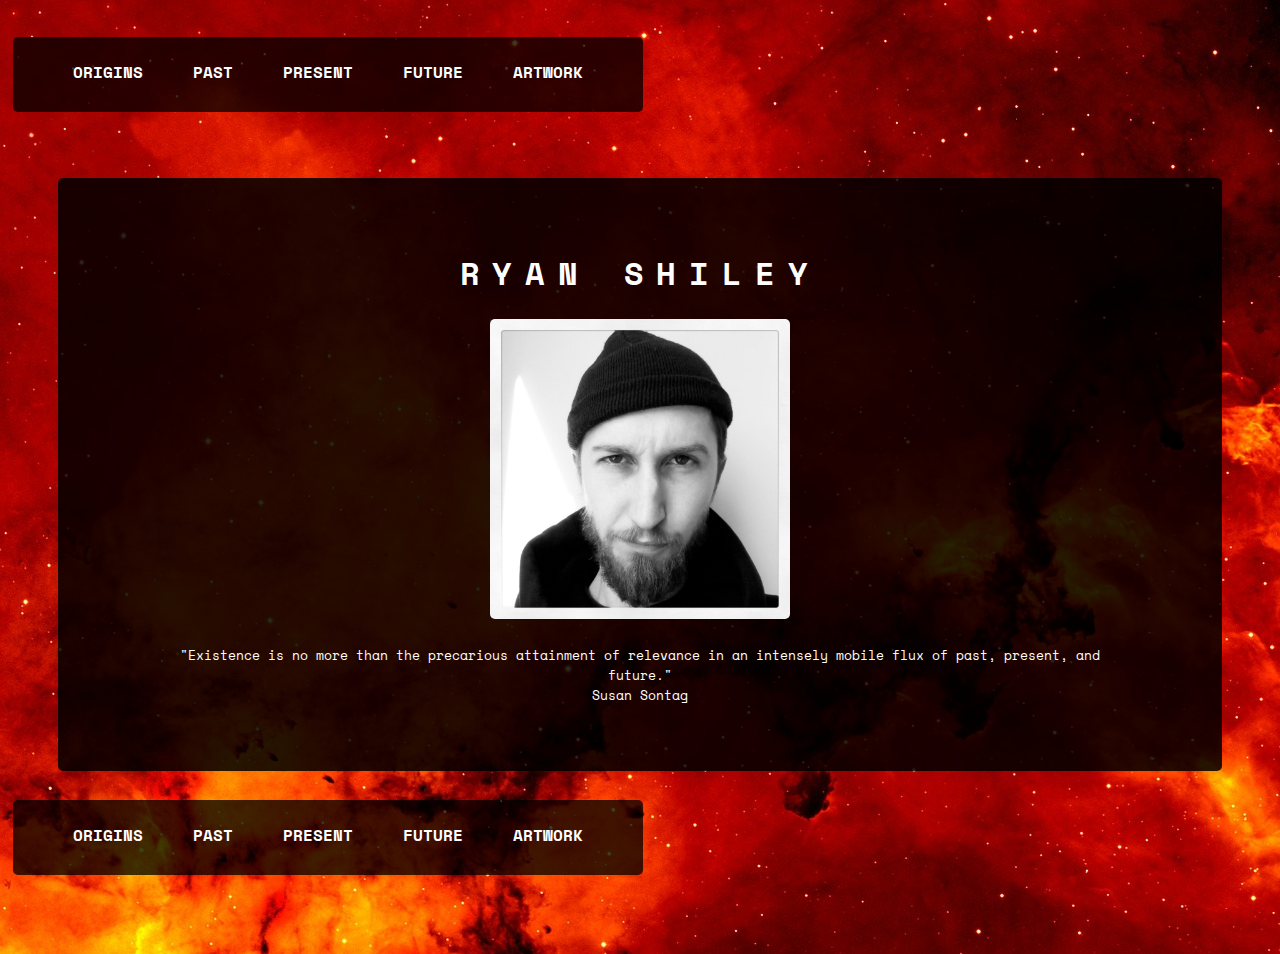
<file: index.html>
<!DOCTYPE html>
<html>
  <head>
    <meta charset="utf-8">
    <title>Existence</title>
    <link rel="stylesheet" type="text/css" href="stylesheet.css">
    <link href="https://fonts.googleapis.com/css?family=Open+Sans|Space+Mono" rel="stylesheet">
  </head>

  <body>

    <div id="nav"><br>

      <div id="nav_wrapper"><br>
        <ul>
          <li><a href="index.html">ORIGINS</a></li>
          <li><a href="past.html">PAST</a></li>
          <li><a href="present.html">PRESENT</a></li>
          <li><a href="future.html">FUTURE</a></li>
          <li><a href="art.html">ARTWORK</a></li>
        </ul>

      </div>

    </div>

    <section class="body-main">

      <!--<h1 class="monicker">Ryan Shiley</h1>-->

      <div class="photo" id="mainImage">

        <h1 class="monicker">Ryan Shiley</h1>

        <img src="artwork/portrait.jpg" class="portrait">

        <blockquote cite = "http://www.azquotes.com/quote/277853">
          <p id="openquote">"Existence is no more than the precarious attainment of relevance in an intensely mobile flux of past, present, and future."<br>Susan Sontag</p>
        </blockquote>

      </div>




    </section>

    <div id="nav"><br>

      <div id="nav_wrapper"><br>
        <ul>
          <li><a href="index.html">ORIGINS</a></li>
          <li><a href="past.html">PAST</a></li>
          <li><a href="present.html">PRESENT</a></li>
          <li><a href="future.html">FUTURE</a></li>
          <li><a href="art.html">ARTWORK</a></li>
        </ul>

      </div>

    </div>



  </body>
</html>
</file>
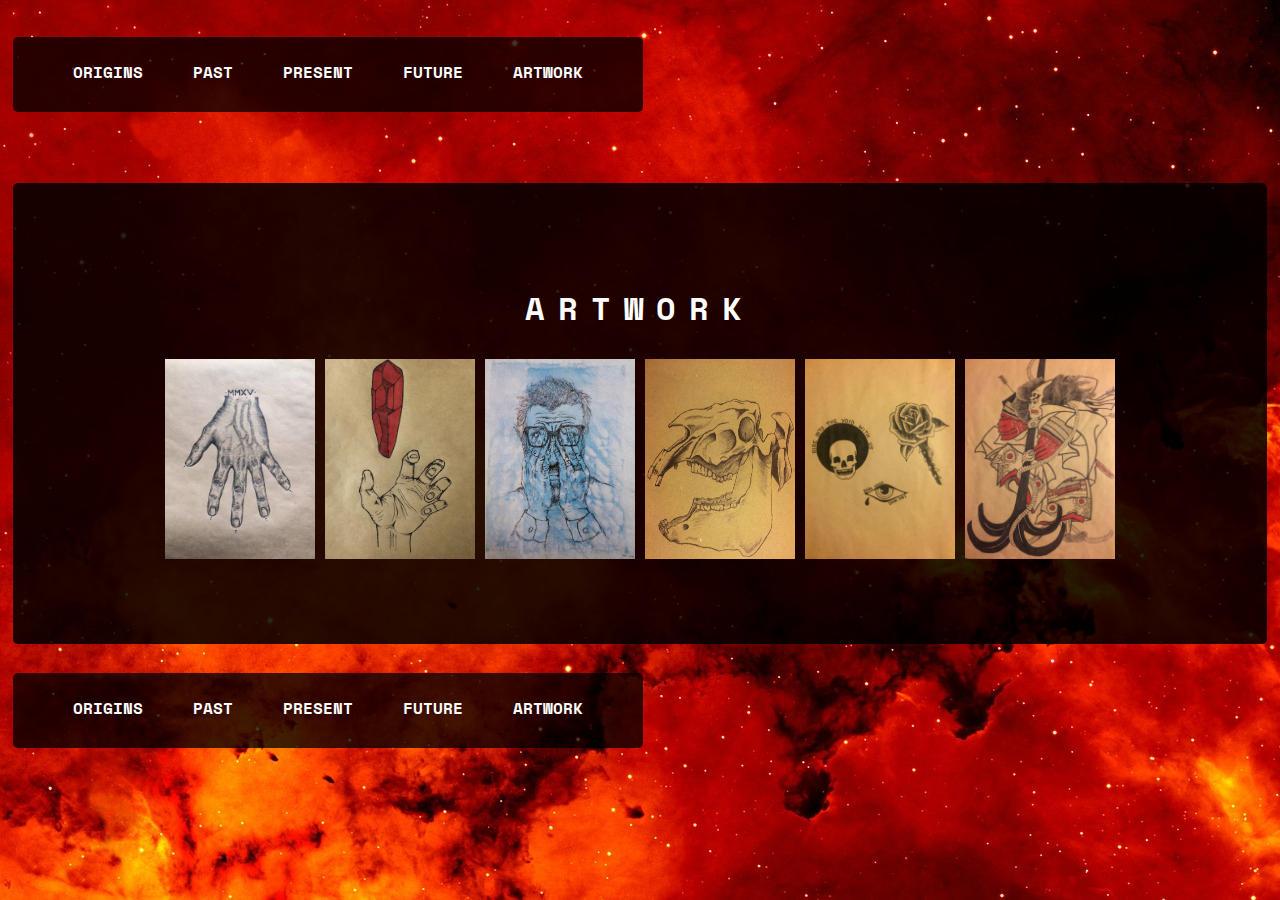
<file: art.html>
<!DOCTYPE html>
<html>
  <head>
    <meta charset="utf-8">
    <title>Art</title>
    <link rel="stylesheet" type="text/css" href="stylesheet.css">
    <link href="https://fonts.googleapis.com/css?family=Open+Sans|Space+Mono" rel="stylesheet">
  </head>
  <body>

    <div id="nav"><br>

      <div id="nav_wrapper"><br>
        <ul>
          <li><a href="index.html">ORIGINS</a></li>
          <li><a href="past.html">PAST</a></li>
          <li><a href="present.html">PRESENT</a></li>
          <li><a href="future.html">FUTURE</a></li>
          <li><a href="art.html">ARTWORK</a></li>
        </ul>

      </div>

    </div>

    <section>
      <div class="gallery-box">

        <h1>Artwork</h1>
        <div class="gWrapper">
          <div class="img-single">
              <a href="mmxv.html" target = "_blank"><img src="artwork/MMXV.jpg" alt="Detailed ink sketch of the human hand"></a>
          </div>

          <div class="img-single">
              <img src="artwork/gem.jpg" alt="Ink sketch of a hand reaching for a red gem">
          </div>

          <div class="img-single">
              <img src="artwork/maron.jpg" alt="Ink Sketch of comedian Marc Maron rubbing his eyes">
          </div>

          <div class="img-single horse">
              <img src="artwork/horse.jpg" alt="Ink Sketch of a horse skull">
          </div>

          <div class="img-single">
              <img src="artwork/flash.jpg" alt="tattoo flash or a skull, a rose, and an eye with a tear">
          </div>

          <div class="img-single">
              <img src="artwork/blockp.jpg" alt="a colored ink sketch of a japanese samuria block print">
          </div>

        </div>
      </div>

    </section>

    <div id="nav"><br>

      <div id="nav_wrapper"><br>
        <ul>
          <li><a href="index.html">ORIGINS</a></li>
          <li><a href="past.html">PAST</a></li>
          <li><a href="present.html">PRESENT</a></li>
          <li><a href="future.html">FUTURE</a></li>
          <li><a href="art.html">ARTWORK</a></li>
        </ul>

      </div>

    </div>







  </body>
</html>
</file>
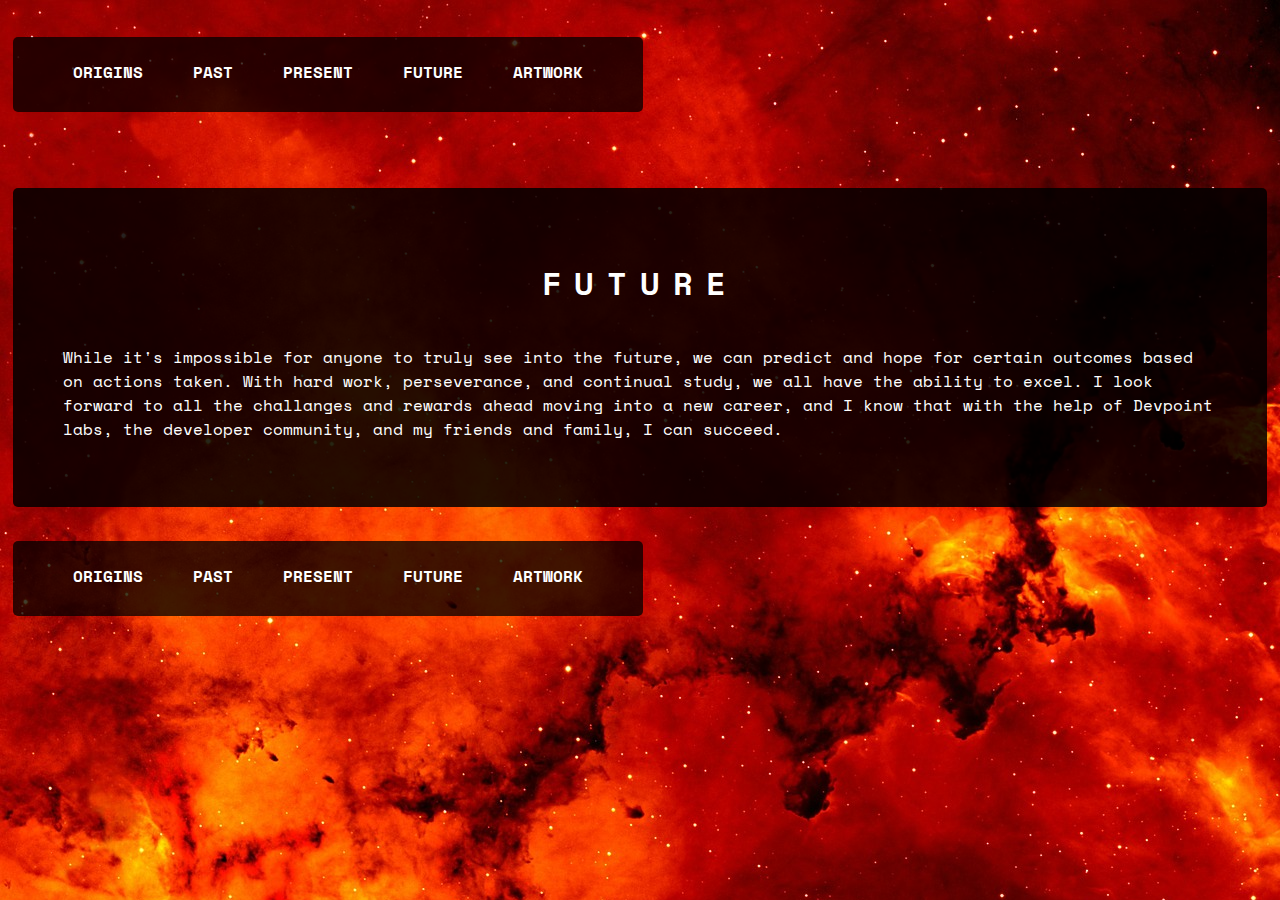
<file: future.html>
<!DOCTYPE html>
<html>
<head>
  <title>Future</title>
  <link rel="stylesheet" type="text/css" href="stylesheet.css">
  <link href="https://fonts.googleapis.com/css?family=Open+Sans|Space+Mono" rel="stylesheet">
</head>
<body>

  <div id="nav"><br>

    <div id="nav_wrapper"><br>
      <ul>
        <li><a href="index.html">ORIGINS</a></li>
        <li><a href="past.html">PAST</a></li>
        <li><a href="present.html">PRESENT</a></li>
        <li><a href="future.html">FUTURE</a></li>
        <li><a href="art.html">ARTWORK</a></li>
      </ul>

    </div>

  </div>

  <section class="article">
    <h1>Future</h1>

    <p>While it's impossible for anyone to truly see into the future, we can predict
    and hope for certain outcomes based on actions taken. With hard work, perseverance,
    and continual study, we all have the ability to excel. I look forward to all the
    challanges and rewards ahead moving into a new career, and I know that
    with the help of Devpoint labs, the developer community, and my friends and family,
    I can succeed.
    </p>

  </section>

  <div id="nav"><br>

    <div id="nav_wrapper"><br>
      <ul>
        <li><a href="index.html">ORIGINS</a></li>
        <li><a href="past.html">PAST</a></li>
        <li><a href="present.html">PRESENT</a></li>
        <li><a href="future.html">FUTURE</a></li>
        <li><a href="art.html">ARTWORK</a></li>
      </ul>

    </div>

  </div>


<body>
</html>
</file>
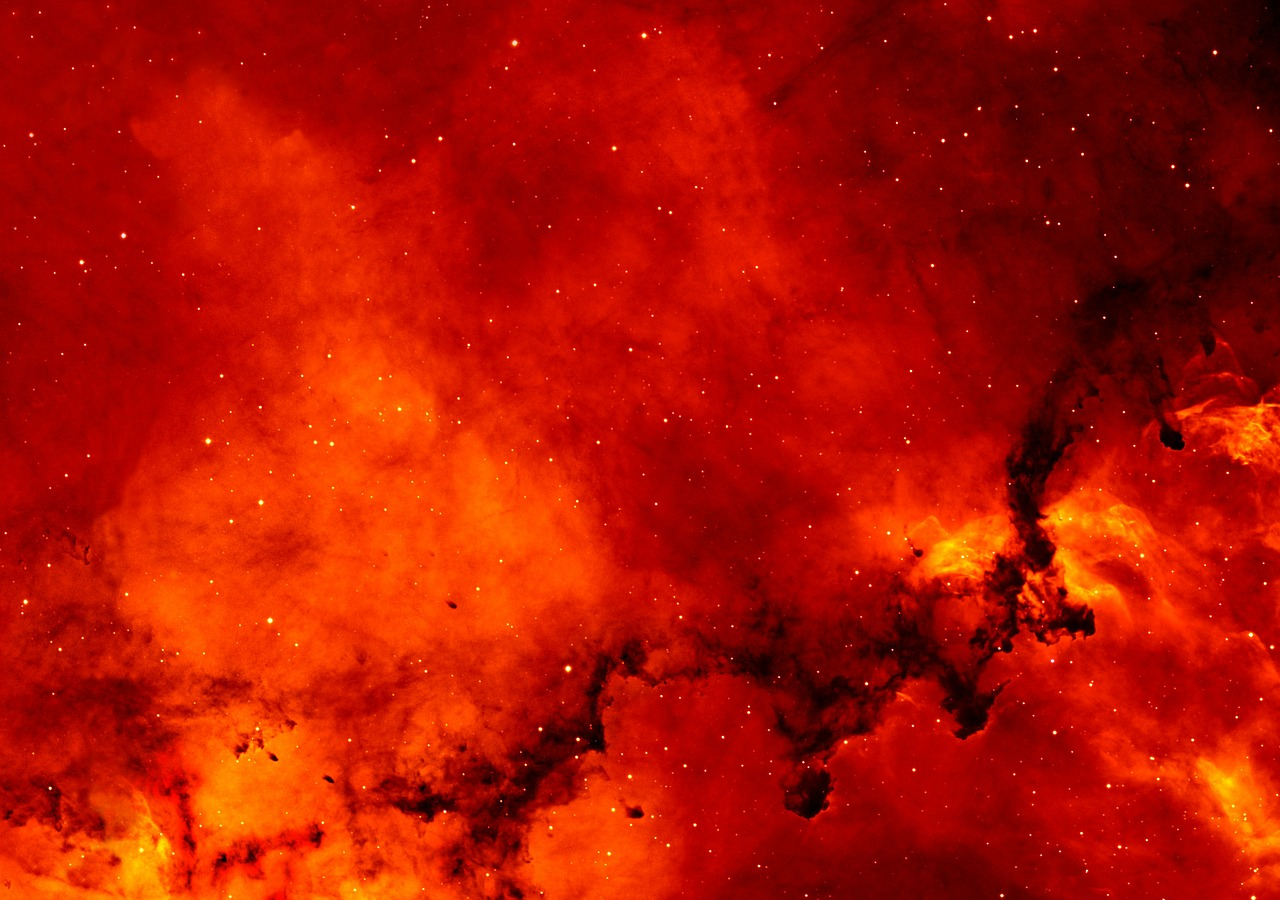
<file: mmxv.html>
<!DOCTYPE html>
<html>
<head>
  <title>MMXV</title>
  <link rel="stylesheet" type="text/css" href="stylesheet.css">
  <link href="https://fonts.googleapis.com/css?family=Open+Sans|Space+Mono" rel="stylesheet">
</head>
<body>
  <div class=
  <img src="artwork/MMXV.jpg">
</body>
</html>
</file>
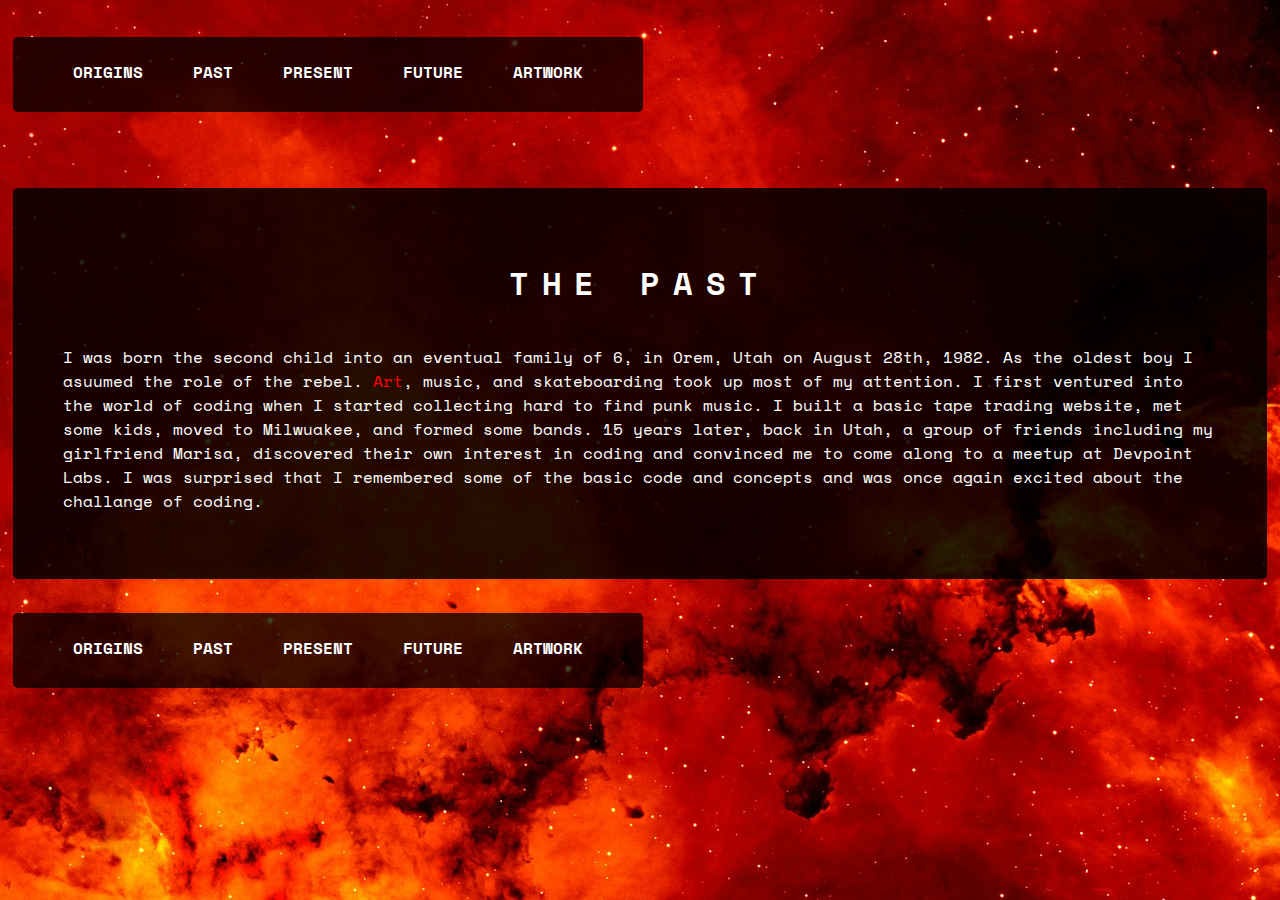
<file: past.html>
<!DOCTYPE html>
<html>
<head>
  <title>Past</title>
  <link rel="stylesheet" type="text/css" href="stylesheet.css">
  <link href="https://fonts.googleapis.com/css?family=Open+Sans|Space+Mono" rel="stylesheet">
</head>
<body>

  <div id="nav"><br>

    <div id="nav_wrapper"><br>
      <ul>
        <li><a href="index.html">ORIGINS</a></li>
        <li><a href="past.html">PAST</a></li>
        <li><a href="present.html">PRESENT</a></li>
        <li><a href="future.html">FUTURE</a></li>
        <li><a href="art.html">ARTWORK</a></li>
      </ul>

    </div>

  </div>

  <section class="article">
    <h1>The Past</h1>

    <p>I was born the second child into an eventual family of 6, in Orem,
      Utah on August 28th, 1982. As the oldest boy I asuumed the role of the rebel.
      <a href="art.html" class="artlink">Art</a>, music, and skateboarding took up most of my attention. I first ventured
      into the world of coding when I started collecting hard to find punk music.
      I built a basic tape trading website, met some kids, moved to Milwuakee, and
      formed some bands. 15 years later, back in Utah, a group of friends including my
      girlfriend Marisa, discovered their own interest in coding and convinced me
      to come along to a meetup at Devpoint Labs. I was surprised that I remembered
      some of the basic code and concepts and was once again excited about the
      challange of coding.

       <p>

  </section>



  <div id="nav"><br>

    <div id="nav_wrapper"><br>
      <ul>
        <li><a href="index.html">ORIGINS</a></li>
        <li><a href="past.html">PAST</a></li>
        <li><a href="present.html">PRESENT</a></li>
        <li><a href="future.html">FUTURE</a></li>
        <li><a href="art.html">ARTWORK</a></li>
      </ul>

    </div>

  </div>









<body>
</html>
</file>
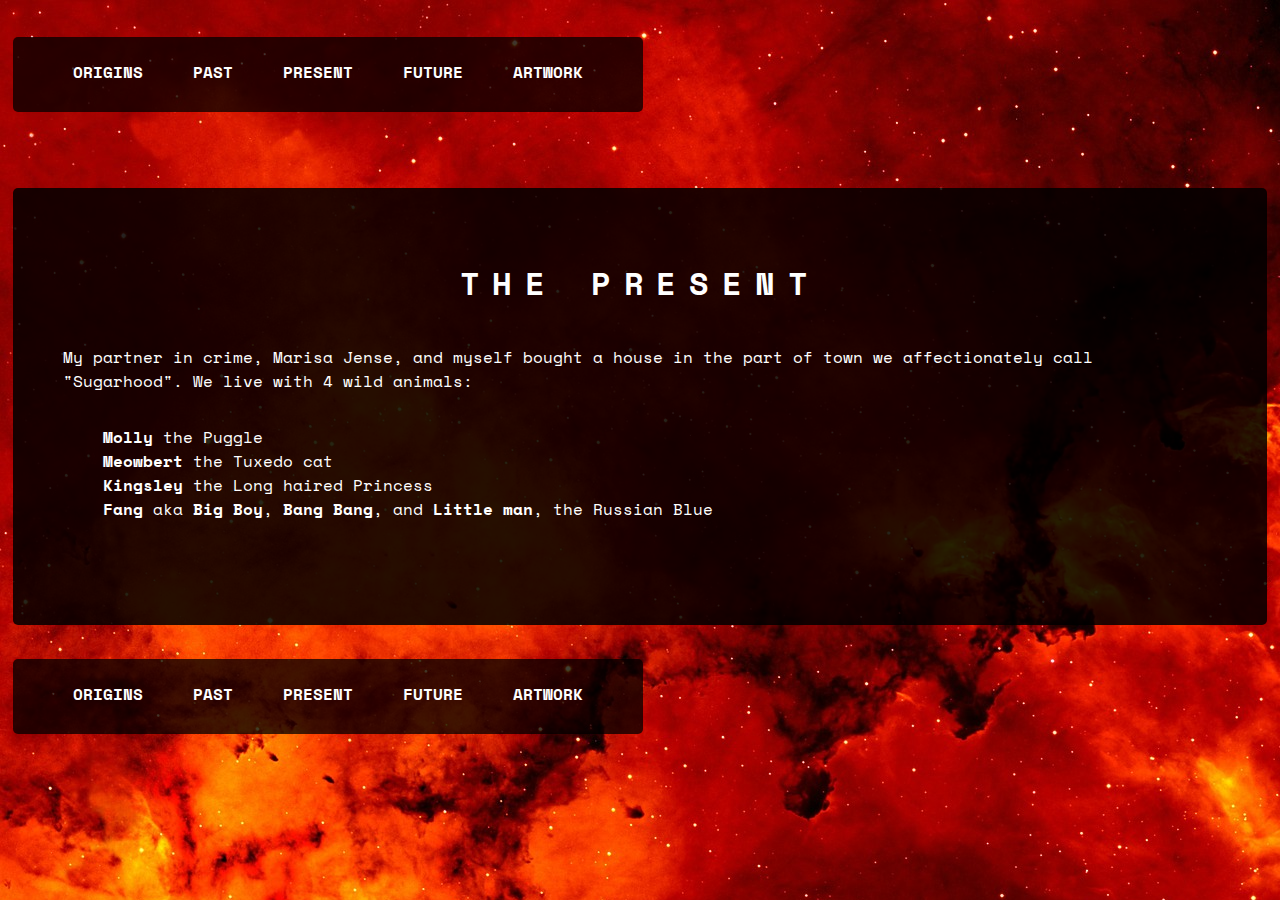
<file: present.html>
<!DOCTYPE html>
<html>
<head>
  <title>Present</title>
  <link rel="stylesheet" type="text/css" href="stylesheet.css">
  <link href="https://fonts.googleapis.com/css?family=Open+Sans|Space+Mono" rel="stylesheet">
</head>
<body>

  <div id="nav"><br>

    <div id="nav_wrapper"><br>
      <ul>
        <li><a href="index.html">ORIGINS</a></li>
        <li><a href="past.html">PAST</a></li>
        <li><a href="present.html">PRESENT</a></li>
        <li><a href="future.html">FUTURE</a></li>
        <li><a href="art.html">ARTWORK</a></li>
      </ul>

    </div>

  </div>

  <section class="article">
    <h1>The Present</h1>

    <p>My partner in crime, Marisa Jense, and myself bought a house in the part of
    town we affectionately call "Sugarhood". We live with 4 wild animals:

      <ul class="petlist">
        <li><b>Molly</b> the Puggle</li>
        <li><b>Meowbert</b> the Tuxedo cat</li>
        <li><b>Kingsley</b> the Long haired Princess</li>
        <li><b>Fang</b> aka <b>Big Boy</b>, <b>Bang Bang</b>, and <b>Little man</b>, the Russian Blue</li>
      </ul>

  </p>

  </section>

  <div id="nav"><br>

    <div id="nav_wrapper"><br>
      <ul>
        <li><a href="index.html">ORIGINS</a></li>
        <li><a href="past.html">PAST</a></li>
        <li><a href="present.html">PRESENT</a></li>
        <li><a href="future.html">FUTURE</a></li>
        <li><a href="art.html">ARTWORK</a></li>
      </ul>

    </div>

  </div>






<body>
</html>
</file>
<file: stylesheet.css>
body {
  font-family: 'Space Mono', monospace, sans-serif;
  background: url(artwork/starcluster.jpg);
}

h1 {
  color: white;
  text-align: center;
  text-transform: uppercase;
  letter-spacing: 0.4em;
}

#openquote {
  text-align: center;
  color: white;
  font-size: 13px;
  margin-top: 20px;
}

#nav {
  width: 100%;
  height: 175px;
  background-size: cover;
}

#nav_wrapper {
  height:75px;
  width: 630px;
  background: rgba(0,0,0,0.75);
  border-radius: 5px;
  /*margin-left: auto;*/
  margin-left: 5px;
  margin-top: 5px;
  /*opacity: 0.5;
  filter:alpha (opacity=70);*/
}

#nav_wrapper ul {
margin-top: -1px;
}

#nav_wrapper ul li {
  list-style: none;
  display: inline;
  font-weight: bold;
  padding: 10px;
  border-radius: 5px;
}

#nav_wrapper a {
  color: white;
  text-decoration: none;
  padding: 10px;
}

#nav_wrapper a:hover {
  color: white;
  text-decoration: none;
}

#nav_wrapper ul li:hover{
  background: #CD0C00;
  transition: all 1s;
  opacity: .75;
  /*filter:alpha (opacity=90);*/
}

.portrait {
  height: 300px;
  border-radius: 5px;

}

.photo {
  text-align: center;
  margin-top: 22px;

}

#mainImage {
  background-color: rgba(0,0,0,0.85);
  padding: 50px;
  border-radius: 5px;
  margin-top: -5px;
  margin-left: 50px;
  margin-right: 50px;

}

/*
===========
Photo Gallery
===========
*/

.gallery-box {
  background-color: rgba(0,0,0,0.85);
  overflow: hidden;
  padding: 80px 0px;
  margin-left: 5px;
  margin-right: 5px;
  border-radius: 5px;
}

.gallery-box img {
  text-align: center;
}

.gallery-box p{
  color: white;
  text-align: center;
}

.gWrapper {
  width: 960px;
  margin: auto;
}

.img-single {
  height: 200px;
  width: 150px;
  margin: 5px 5px;
  float: left;
  position: relative;
}

.img-single img{
  width: 100%;
  height: 100%;
  position: absolute;
  top: 0px;
  right:0px;
  bottom:0px;
  left: 0px;
}

.img-single:hover {
  z-index: 1000;
}

.img-single img:hover {
  height: 150%;
  width: 150%;
  position: absolute;
  top: -20%;
  left: -20%;
}

.horse img:hover {
  height: 150%;
  width: 250%;
  }

/*
============
past
============
*/

.article {
  background-color: rgba(0,0,0,0.85);
  padding: 50px;
  border-radius: 5px;
  margin: 5px;
}

.article p {
  color: white;
  display: inline-block;
  text-align: : center;
}

.artlink {
  text-decoration: none;
  color: red;
}

.petlist {
  list-style: none;
  color: white;
}

.body-main {
  padding-bottom: -20px;
}
</file>
